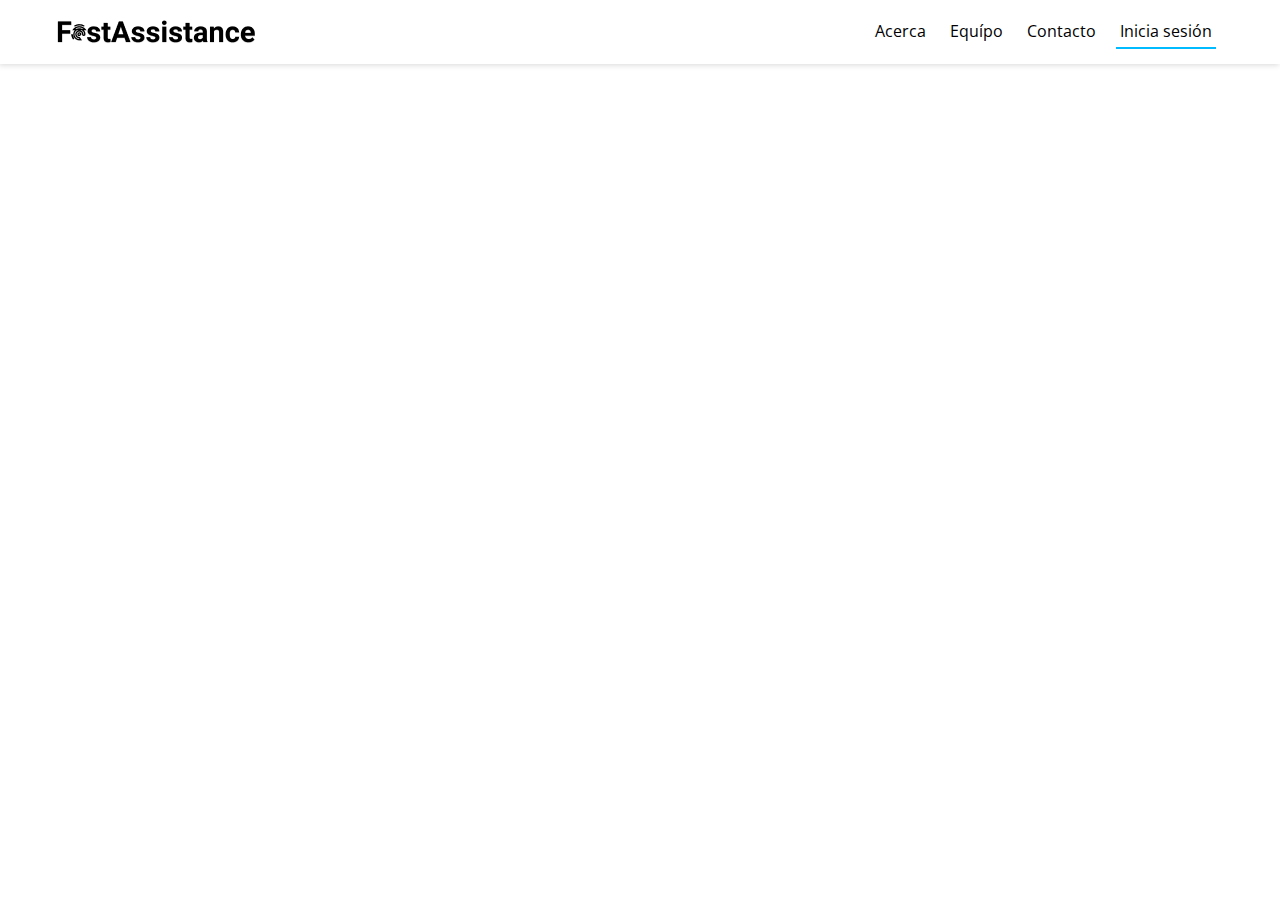
<file: index.html>
<!DOCTYPE html>
<html lang="es">

<head>
  <meta charset="UTF-8">
  <meta http-equiv="X-UA-Compatible" content="IE=edge">
  <meta name="viewport" content="width=device-width, initial-scale=1.0">
  <link href="https://fonts.googleapis.com/css2?family=Open+Sans:wght@400;600;700;800&display=swap" rel="stylesheet">
  <link rel="stylesheet" href="css/style.css">
  <link rel="shortcut icon" href="assets/img/logo64.png" type="image/x-icon">
  <title>FastAssistance</title>
</head>

<body>
  <header class="header">
    <div class="header_container">
      <h2 class="logo">
        <a href="index.html"><img src="./assets/img/TextLogo100.png" alt="FastAssistance"></a>
      </h2>
      <nav class="menu">
        <a href="#">Acerca</a>
        <a href="#">Equípo</a>
        <a href="#">Contacto</a>
        <a href="./html/login.html">Inicia sesión</a>
      </nav>
      <button class="btn_menu">
        <img src="./assets/icons/hamburger.svg" alt="hamburger FastAssistance">
      </button>
    </div>
  </header>

  <script src="js/main.js" type="module"></script>
</body>
</html>
</file>
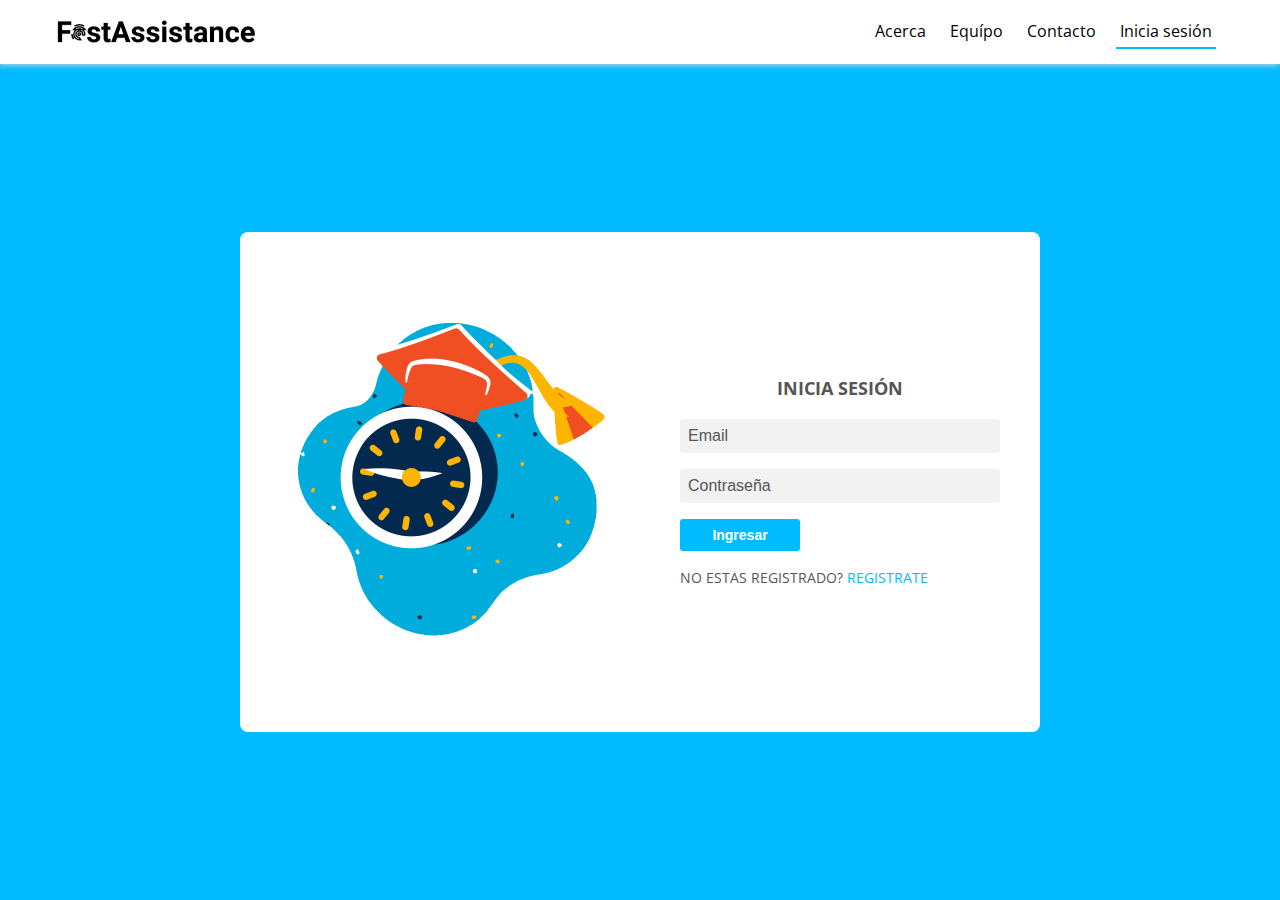
<file: html/login.html>
<!DOCTYPE html>
<html lang="es">

<head>
  <meta charset="UTF-8">
  <meta http-equiv="X-UA-Compatible" content="IE=edge">
  <meta name="viewport" content="width=device-width, initial-scale=1.0">
  <link href="https://fonts.googleapis.com/css2?family=Open+Sans:wght@400;600;700;800&display=swap" rel="stylesheet">
  <link rel="stylesheet" href="../css/style.css">
  <link rel="shortcut icon" href="../assets/img/logo64.png" type="image/x-icon">
  <title>Inicia Sesión</title>
</head>

<body>
  <div class="body-reglog">
    <header class="header">
      <div class="header_container">
        <h2 class="logo">
          <a href="../index.html"><img src="../assets/img/TextLogo100.png" alt="FastAssistance"></a>
        </h2>
        <nav class="menu">
          <a href="#">Acerca</a>
          <a href="#">Equípo</a>
          <a href="#">Contacto</a>
          <a href="./login.html">Inicia sesión</a>
        </nav>
        <button class="btn_menu">
          <img src="../assets/icons/hamburger.svg" alt="hamburger FastAssistance">
        </button>
      </div>
    </header>
    
    
    <section class="container-reglog">
      <div class="reglog">
        <div class="illustration-reglog">
          <img src="../assets/illustrations/Flame_animated_illustrations_by_Icons8/Flame_Training_transparent_by_Icons8.gif" alt="FastAssitance Login">
        </div>
        <div class="form-reglog">
          <form action="./inicio.html">
            <h2>INICIA SESIÓN</h2>
            <input class="reglog-email" type="email" id="reglog-email" placeholder="Email" required>
            <input class="reglog-contraseña" type="password" id="reglog-contraseña" placeholder="Contraseña" required>
            <input class="reglog-submit" type="submit" id="reglog-submit" value="Ingresar">
            <span>NO ESTAS REGISTRADO? <a href="register.html">REGISTRATE</a></span>
          </form>
        </div>
      </div>
    </section>
  </div>

  <script src="../js/main.js" type="module"></script>
</body>
</html>
</file>
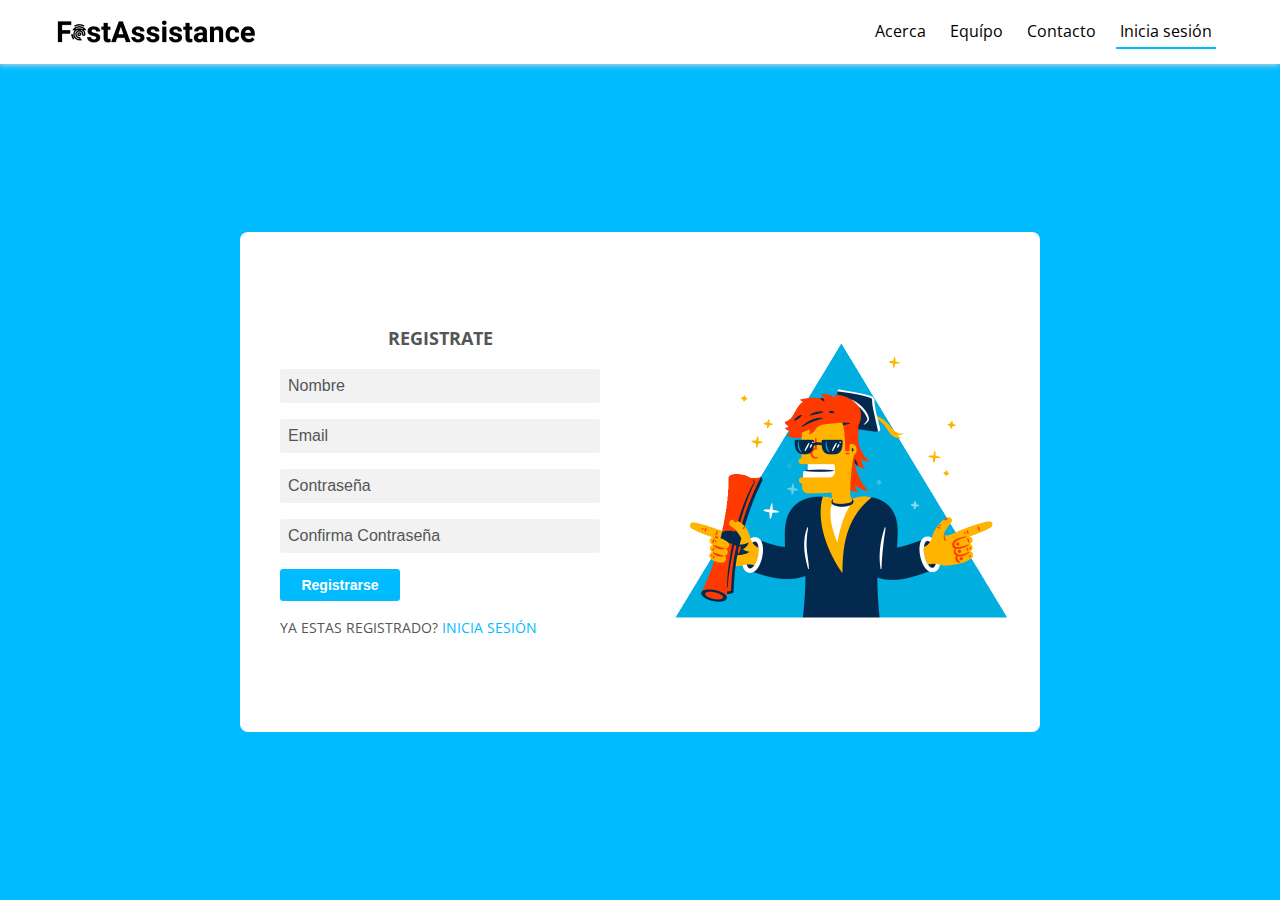
<file: html/register.html>
<!DOCTYPE html>
<html lang="es">

<head>
  <meta charset="UTF-8">
  <meta http-equiv="X-UA-Compatible" content="IE=edge">
  <meta name="viewport" content="width=device-width, initial-scale=1.0">
  <link href="https://fonts.googleapis.com/css2?family=Open+Sans:wght@400;600;700;800&display=swap" rel="stylesheet">
  <link rel="stylesheet" href="../css/style.css">
  <link rel="shortcut icon" href="../assets/img/logo64.png" type="image/x-icon">
  <title>Inicia Sesión</title>
</head>

<body>
  <div class="body-reglog">
    <header class="header">
      <div class="header_container">
        <h2 class="logo">
          <a href="../index.html"><img src="../assets/img/TextLogo100.png" alt="FastAssistance"></a>
        </h2>
        <nav class="menu">
          <a href="#">Acerca</a>
          <a href="#">Equípo</a>
          <a href="#">Contacto</a>
          <a href="./login.html">Inicia sesión</a>
        </nav>
        <button class="btn_menu">
          <img src="../assets/icons/hamburger.svg" alt="hamburger FastAssistance">
        </button>
      </div>
    </header>
    
    <section class="container-reglog">
      <div class="reglog">
        <div class="form-reglog">
          <form action="./inicio.html">
            <h2>REGISTRATE</h2>
            <input class="reglog-email" type="text" id="reglog-email" placeholder="Nombre" required>
            <input class="reglog-nombre" type="email" id="reglog-name" placeholder="Email" required>
            <input class="reglog-contraseña" type="password" id="reglog-contraseña" placeholder="Contraseña" required>
            <input class="reglog-contraseña" type="password" id="reglog-confirm" placeholder="Confirma Contraseña" required>
            <input class="reglog-submit" type="submit" id="reglog-submit" value="Registrarse">
            <span>YA ESTAS REGISTRADO? <a href="login.html">INICIA SESIÓN</a></span>
          </form>
        </div>
        <div class="illustration-reglog">
          <img src="../assets/illustrations/Flame_animated_illustrations_by_Icons8/Flame_Education_Popularity_For_Animation_transparent_by_Icons8.gif" alt="FastAssitance Login">
        </div>
      </div>
    </section>
  </div>

  <script src="../js/main.js" type="module"></script>
</body>
</html>
</file>
<file: css/style.css>
/* https://css-tricks.com/responsive-data-tables */



/*! ******************** custom properties ******************** !*/
:root
{
  --main-color: rgb(0, 187, 255);
  --main-second-color: rgba(0, 187, 255, 0.75);

  --Wcolor-1: #ffffff;
  --Wcolor-2: #f2f2f2;
  --Wcolor-3: #e5e5e5;
  --Wcolor-4: #d8d8d8;

  --Bcolor-1: #000000;
  --Bcolor-2: #0c0c0c;
  --Bcolor-3: #191919;
  --Bcolor-4: #262626;

  --grey-color-1: #555555;
  --grey-color-opacity: rgba(84 , 84, 84, 0.2);

  --radius-button: 3px;

  --pd-0: 0;
  --pd-2: 2px;
  --pd-4: 4px;
  --pd-6: 6px;
  --pd-8: 8px;
  --pd-10: 10px;
  --pd-12: 12px;
  --pd-14: 14px;
  --pd-16: 16px;

  --mg-0: 0;
  --mg-2: 2px;
  --mg-4: 4px;
  --mg-6: 6px;
  --mg-8: 8px;
  --mg-10: 10px;
  --mg-12: 12px;
  --mg-14: 14px;
  --mg-16: 16px;
}






/*! ******************** Reset CSS ******************** !*/
html { box-sizing: border-box; font-size: 16px; line-height: 1.6; scroll-behavior: smooth; }

*,
*::before,
*::after { box-sizing: inherit; }

body { min-width: 320px; margin: var(--mg-0); overflow-x: hidden; text-rendering: optimizeSpeed; font-family: 'Open Sans', sans-serif; color: var(--Bcolor-1); }

h1 { margin: var(--mg-0); font-size: 2rem; }
h2 { margin: var(--mg-0); font-size: 1.5rem; }
h3 { margin: var(--mg-0); font-size: 1.25; }
h4 { margin: var(--mg-0); font-size: 1rem; }
h5 { margin: var(--mg-0); font-size: 0.85rem; }
h6 { margin: var(--mg-0); font-size: 0.7rem; }
p { margin: var(--mg-0); }

img {max-width: 100%; height: auto; }

ul { list-style: none; margin: var(--mg-0); padding: var(--pd-0); }

th, td { padding: var(--pd-0); }

a { text-decoration: none; transition-property: box-shadow, background, opacity; transition-duration: 0.3s; transition-timing-function: ease-in-out;}

[id] { scroll-margin-top: 2ex; }






/*! ******************** Header Mobile ******************** !*/
.header
{
  height: 3rem;
  position: sticky;
  top: 0;
  z-index: 999;
  box-shadow: -1px 1px 6px var(--Wcolor-4);
  background-color: var(--Wcolor-1);
}
.header_container {
  max-width: 1200px;
  height: 3rem;
  padding-left: var(--pd-16);
  padding-right: var(--pd-16);
  margin: auto;
  display: flex;
  justify-content: space-between;
  align-items: center;
}
.logo a{
  display: flex;
  align-items: center;
}

/* ******************** Menu-mobile ******************** */
.menu {
  display: none;
}
.hamburger {
  width: 100%;
  height: 100vh;
  display: flex;
  flex-direction: column;
  align-items: center;
  justify-content: center;
  font-size: 18px;
  position: absolute;
  top: 0;
  left: 0;
  z-index: 100;
  background-color: var(--grey-color-opacity);
}
.hamburger a {
  text-align: center;
  width: 80%;
  color: var(--Bcolor-1);
  font-weight: bold;
  padding: var(--pd-8);
  margin-top: var(--mg-4);
  margin-bottom: var(--mg-4);
  border-radius: 6px;
}
.hamburger a:hover {
  background-color: var(--main-second-color);
}
.btn_menu {
  width: 32px;
  height: 32px;
  display: flex;
  align-items: center;
  cursor: pointer;
  padding: var(--pd-0);
  background: none;
  border: none;
  position: relative;
  z-index: 100;
}






/*! ******************** Login and Register Mobile ******************** !*/
.body-reglog {
  background-color: var(--main-color);
}
.container-reglog{
  width: 100%;
  height: calc(100vh - 3rem);
  display: flex;
  align-items: center;
  justify-content: center;
}
.reglog {
  min-width: 300px;
  height: 400px;
  background-color: var(--Wcolor-1);
  border-radius: 8px;
  display: flex;
}

/* ******************** Ilustracion-mobile ******************** */
.illustration-reglog {
  display: none;
}


/* ******************** Formulario-mobile ******************** */
.form-reglog {
  width: 100%;
  display: flex;
  align-items: center;
  justify-content: center;
}
.form-reglog form {
  width: 250px;
}
.form-reglog form h2 {
  color: var(--grey-color-1);
  font-size: 18px;
  margin-bottom: var(--mg-8);
  text-align: center;
}
.reglog-email, 
.reglog-contraseña, 
.reglog-nombre {
  background-color: var(--Wcolor-2);
  border-style: none;
  width: 100%;
  font-size: 16px;
  border-radius: var(--radius-button);
  padding: var(--pd-8);
  margin-top: var(--mg-8);
  margin-bottom: var(--mg-8);
  color: var(--grey-color-1);
}
.reglog-email::placeholder,
.reglog-contraseña::placeholder,
.reglog-nombre::placeholder {
  color: var(--grey-color-1);
}
.reglog-submit {
  width: 120px;
  background-color: var(--main-color);
  font-size: 14px;
  font-weight: bold;
  border-style: none;
  border-radius: var(--radius-button);
  color: var(--Wcolor-1);
  padding: var(--pd-8);
  margin-top: var(--mg-8);
  margin-bottom: var(--mg-8);
  cursor: pointer;
}
.form-reglog span {
  display: block;
  margin-top: var(--pd-8);
  color: var(--grey-color-1);
  font-size: 12px;
}
.form-reglog span a {
  color: var(--main-color);
}



/*! ******************** min-width: 480px ******************** !*/
@media screen and (min-width: 480px)
{
  /* ******************** Formulario-mobile ******************** */
  .reglog {
    min-width: 400px;
  }
  .form-reglog form {
    width: 300px;
  }
  .form-reglog span {
    font-size: 14px;
  }
}



/*! ******************** min-width: 600px ******************** !*/
@media screen and (min-width: 600px)
{

}



/*! ******************** min-width: 768px ******************** !*/
@media screen and (min-width: 768px)
{
  /* ******************** Formulario-mobile,tablet ******************** */
  .reglog {
    min-width: 600px;
    height: 500px;
  }
  .form-reglog {
    width: 300px;
  }
  .form-reglog form {
    width: 260px;
  }

  /* ******************** Ilustracion-mobile,tablet ******************** */
  .illustration-reglog {
    display: block;
  }
  .illustration-reglog {
    display: block;
    width: 300px;
    display: flex;
    align-items: center;
  }
  .illustration-reglog img {
    width: 100%;
  }
} 


/*! ******************** min-width: 1024px ******************** !*/
@media screen and (min-width: 1024px)
{
  /* ******************** Header desktop ******************** */
  .header {
    height: 4rem;
  }
  .header_container {
    height: 4rem;
  }
  .btn_menu {
    display: none;
  }
  .menu {
    display: block;
    display: flex;
    align-items: center;
    justify-content: center;
  }
  .menu a {
    margin-left: var(--mg-8);
    margin-right: var(--mg-8);
    color: var(--Bcolor-1);
    padding: var(--pd-4);
  }
  .menu a:last-child {
    box-shadow: inset 0 -2px 0 var(--main-color);
  }
  .menu a:hover {
    box-shadow: inset 0 -2px 0 var(--main-color);
  }
  .menu a:last-child:hover {
    box-shadow: inset -2px -2px 0 var(--main-color), inset 2px 2px 0 var(--main-color);
  }


  /* ******************** login and register ******************** */
  .container-reglog{
    height: calc(100vh - 4rem);
  }
  .reglog {
    width: 800px;
  }
  .illustration-reglog {
    width: 400px;
  }
  .form-reglog {
    width: 400px;
  }
  .form-reglog form {
    width: 320px;
  }
  


  /*! ******************** Home ******************** !*/

  /* ******************** Container-Home ******************** */
  .home {
    width: 100%;
    min-width: 320px;
    height: 100vh;
    display: grid;
    grid-template-columns: minmax(60px, max-content) 1fr;
    grid-template-rows: 48px 1fr;
    grid-template-areas: 
    "sidebar header"
    "sidebar contenido";
  }

  
  /* ******************** Header-Home ******************** */
  .header-home {
    grid-area: header;
    background-color: var(--Wcolor-1);
    box-shadow: 0 1px 8px var(--Wcolor-4);
    z-index: 999;

    display: flex;
    align-items: center;
    justify-content: space-between;
    padding-left: var(--pd-16);
    padding-right: var(--pd-16);
  }
  .btn-sidebar {
    background: none;
    border: none;
    padding: 0;
    cursor: pointer;
  }


  /* ******************** Admin-Home ******************** */
  .admin {
    display: flex;
    align-items: center;
    justify-content: space-evenly;
    height: 3rem;
    gap: 1rem;
  }
  .notifi-icon {
    width: 22px;
    height: 22px;
    cursor: pointer;
  }
  .admin-icon {
    width: 32px;
    height: 32px;
    cursor: pointer;
  }
  .info-admin {
    cursor: pointer;
    line-height: 1rem;
  }
  .admin h3 {
    font-size: 14px;
    font-weight: 600;
  }
  .admin p {
    font-size: 14px;
    font-weight: 400;
  }

  
  /* ******************** Sidebar ******************** */
  .sidebar {
    grid-area: sidebar;
    background-color: var(--main-color);
    overflow: hidden;
    transition: all .3s ease-in-out;
    width: 230px;
  }
  .sidebar-collapse {
    width: 60px;
  }
  .sidebar-logo {
    width: 200px;
    height: 3rem;
    display: flex;
    align-items: center;
    justify-content: center;
    margin: auto;
    margin-bottom: 2rem;
  }
  .sidebar-logo a {
    display: flex;
    align-items: center;
  }


  /* ******************** Sidebar options ******************** */
  .sidebar-options {
    width: 100%;
    height: calc(100% - 6rem);
    padding-left: var(--pd-14);
    font-size: 18px;
    display: flex;
    flex-direction: column;
    justify-content: space-between;
  }
  .sidebar-options li {
    display: flex;
    align-items: center;
    gap: 18px;
    cursor: pointer;
    margin-bottom: var(--mg-16);
    padding: var(--pd-4);
    border-top-left-radius: 8px;
    border-bottom-left-radius: 8px;
    transition: all .2s ease-in-out;
  }
  .sidebar-options img {
    width: 24px;
    height: 24px;
  }
  .sidebar-options li:hover {
    background-color: var(--Wcolor-1);
  }
  .sidebar-options a {
    color: var(--Bcolor-1);
    font-size: 18px;
    font-weight: 600;
    width: 100%;
    display: flex;
    align-items: center;
    gap: 18px;
  }


  /* ******************** Btn Sidebar settings ******************** */
  .btn-configuracion {
    background: none;
    border: none;
    color: var(--Bcolor-1);
    font-family: 'Open Sans', sans-serif;
    padding: 0;
    font-size: 18px;
    cursor: pointer;
    display: flex;
    align-items: center;
    gap: 18px;
    font-weight: 600;
    padding: var(--pd-4);
    border-top-left-radius: 8px;
    border-bottom-left-radius: 8px;
    transition: all .2s ease-in-out;
    position: relative;
  }
  .btn-configuracion:hover {
    background-color: var(--Wcolor-1);
  }
  .btn-configuracion img {
    width: 24px;
    height: 24px;
  }
  .click-configuracion {
    width: 100%;
    height: 100%;
    display: block;
    position: absolute;
    z-index: 1;
    top: 0;
    left: 0;
  }


  /* ******************** Container contenido-Home ******************** */
  .contenido_container {
    grid-area: contenido;
    background-color: rgba(222, 222, 222, .2);
    padding: var(--pd-8);
  }


  /* ******************** contenido-Home ******************** */
  .contenido {
    width: 100%;
    height: 100%;
    display: flex;
    align-items: center;
    justify-content: center;
    background-color: var(--Wcolor-1);
  }
}



/*! ******************** min-width: 1200px ******************** !*/
@media screen and (min-width: 1200px)
{
  
}



/*! ******************** min-width: 1400px ******************** !*/
@media screen and (min-width: 1400px)
{
  
}
</file>
